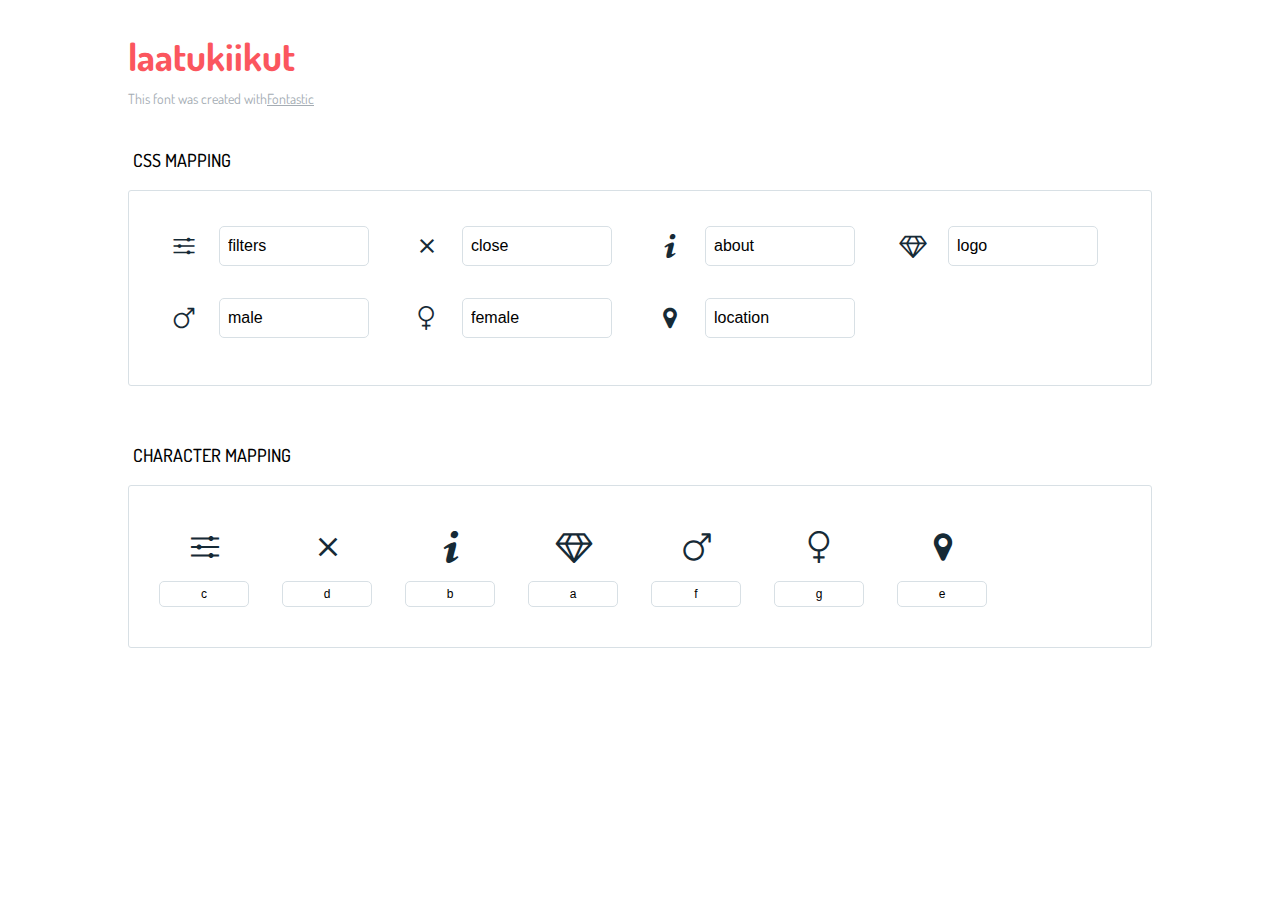
<file: vendors/fontastic/laatukiikut/icons-reference.html>
<!DOCTYPE html>
<html lang="en">
  <head>
    <meta charset="utf-8">
    <meta http-equiv="X-UA-Compatible" content="IE=edge,chrome=1">
    <meta name="viewport" content="width=device-width,initial-scale=1">
    <title>Font Reference - laatukiikut</title>
    <link href="http://fonts.googleapis.com/css?family=Dosis:400,500,700" rel="stylesheet" type="text/css">
    <link rel="stylesheet" href="styles.css">
    <style type="text/css">html,body,div,span,applet,object,iframe,h1,h2,h3,h4,h5,h6,p,blockquote,pre,a,abbr,acronym,address,big,cite,code,del,dfn,em,img,ins,kbd,q,s,samp,small,strike,strong,sub,sup,tt,var,dl,dt,dd,ol,ul,li,fieldset,form,label,legend,table,caption,tbody,tfoot,thead,tr,th,td{margin:0;padding:0;border:0;outline:0;font-weight:inherit;font-style:inherit;font-family:inherit;font-size:100%;vertical-align:baseline}body{line-height:1;color:#000;background:#fff}ol,ul{list-style:none}table{border-collapse:separate;border-spacing:0;vertical-align:middle}caption,th,td{text-align:left;font-weight:normal;vertical-align:middle}a img{border:none}*{-webkit-box-sizing:border-box;-moz-box-sizing:border-box;box-sizing:border-box}body{font-family:'Dosis','Tahoma',sans-serif}.container{margin:15px auto;width:80%}h1{margin:40px 0 20px;font-weight:700;font-size:38px;line-height:32px;color:#fb565e}h2{font-size:18px;padding:0 0 21px 5px;margin:45px 0 0 0;text-transform:uppercase;font-weight:500}.small{font-size:14px;color:#a5adb4;}.small a{color:#a5adb4;}.small a:hover{color:#fb565e}.glyphs.character-mapping{margin:0 0 20px 0;padding:20px 0 20px 30px;color:rgba(0,0,0,0.5);border:1px solid #d8e0e5;-webkit-border-radius:3px;border-radius:3px;}.glyphs.character-mapping li{margin:0 30px 20px 0;display:inline-block;width:90px}.glyphs.character-mapping .icon{margin:10px 0 10px 15px;padding:15px;position:relative;width:55px;height:55px;color:#162a36 !important;overflow:hidden;-webkit-border-radius:3px;border-radius:3px;font-size:32px;}.glyphs.character-mapping .icon svg{fill:#000}.glyphs.character-mapping input{margin:0;padding:5px 0;line-height:12px;font-size:12px;display:block;width:100%;border:1px solid #d8e0e5;-webkit-border-radius:5px;border-radius:5px;text-align:center;outline:0;}.glyphs.character-mapping input:focus{border:1px solid #fbde4a;-webkit-box-shadow:inset 0 0 3px #fbde4a;box-shadow:inset 0 0 3px #fbde4a}.glyphs.character-mapping input:hover{-webkit-box-shadow:inset 0 0 3px #fbde4a;box-shadow:inset 0 0 3px #fbde4a}.glyphs.css-mapping{margin:0 0 60px 0;padding:30px 0 20px 30px;color:rgba(0,0,0,0.5);border:1px solid #d8e0e5;-webkit-border-radius:3px;border-radius:3px;}.glyphs.css-mapping li{margin:0 30px 20px 0;padding:0;display:inline-block;overflow:hidden}.glyphs.css-mapping .icon{margin:0;margin-right:10px;padding:13px;height:50px;width:50px;color:#162a36 !important;overflow:hidden;float:left;font-size:24px}.glyphs.css-mapping input{margin:0;margin-top:5px;padding:8px;line-height:16px;font-size:16px;display:block;width:150px;height:40px;border:1px solid #d8e0e5;-webkit-border-radius:5px;border-radius:5px;background:#fff;outline:0;float:right;}.glyphs.css-mapping input:focus{border:1px solid #fbde4a;-webkit-box-shadow:inset 0 0 3px #fbde4a;box-shadow:inset 0 0 3px #fbde4a}.glyphs.css-mapping input:hover{-webkit-box-shadow:inset 0 0 3px #fbde4a;box-shadow:inset 0 0 3px #fbde4a}</style>
  </head>
  <body>
    <div class="container">
      <h1>laatukiikut</h1>
      <p class="small">This font was created with<a href="http://fontastic.me/">Fontastic</a></p>
      <h2>CSS mapping</h2>
      <ul class="glyphs css-mapping">
        <li>
          <div class="icon icon-filters"></div>
          <input type="text" readonly="readonly" value="filters">
        </li>
        <li>
          <div class="icon icon-close"></div>
          <input type="text" readonly="readonly" value="close">
        </li>
        <li>
          <div class="icon icon-about"></div>
          <input type="text" readonly="readonly" value="about">
        </li>
        <li>
          <div class="icon icon-logo"></div>
          <input type="text" readonly="readonly" value="logo">
        </li>
        <li>
          <div class="icon icon-male"></div>
          <input type="text" readonly="readonly" value="male">
        </li>
        <li>
          <div class="icon icon-female"></div>
          <input type="text" readonly="readonly" value="female">
        </li>
        <li>
          <div class="icon icon-location"></div>
          <input type="text" readonly="readonly" value="location">
        </li>
      </ul>
      <h2>Character mapping</h2>
      <ul class="glyphs character-mapping">
        <li>
          <div data-icon="c" class="icon"></div>
          <input type="text" readonly="readonly" value="c">
        </li>
        <li>
          <div data-icon="d" class="icon"></div>
          <input type="text" readonly="readonly" value="d">
        </li>
        <li>
          <div data-icon="b" class="icon"></div>
          <input type="text" readonly="readonly" value="b">
        </li>
        <li>
          <div data-icon="a" class="icon"></div>
          <input type="text" readonly="readonly" value="a">
        </li>
        <li>
          <div data-icon="f" class="icon"></div>
          <input type="text" readonly="readonly" value="f">
        </li>
        <li>
          <div data-icon="g" class="icon"></div>
          <input type="text" readonly="readonly" value="g">
        </li>
        <li>
          <div data-icon="e" class="icon"></div>
          <input type="text" readonly="readonly" value="e">
        </li>
      </ul>
    </div>
    <script>(function() {
  var glyphs, i, len, ref;

  ref = document.getElementsByClassName('glyphs');
  for (i = 0, len = ref.length; i < len; i++) {
    glyphs = ref[i];
    glyphs.addEventListener('click', function(event) {
      if (event.target.tagName === 'INPUT') {
        return event.target.select();
      }
    });
  }

}).call(this);

    </script>
  </body>
</html>
</file>
<file: vendors/fontastic/laatukiikut/styles.css>
@charset "UTF-8";

@font-face {
  font-family: "laatukiikut";
  src:url("fonts/laatukiikut.eot");
  src:url("fonts/laatukiikut.eot?#iefix") format("embedded-opentype"),
    url("fonts/laatukiikut.woff") format("woff"),
    url("fonts/laatukiikut.ttf") format("truetype"),
    url("fonts/laatukiikut.svg#laatukiikut") format("svg");
  font-weight: normal;
  font-style: normal;

}

[data-icon]:before {
  font-family: "laatukiikut" !important;
  content: attr(data-icon);
  font-style: normal !important;
  font-weight: normal !important;
  font-variant: normal !important;
  text-transform: none !important;
  speak: none;
  line-height: 1;
  -webkit-font-smoothing: antialiased;
  -moz-osx-font-smoothing: grayscale;
}

[class^="icon-"]:before,
[class*=" icon-"]:before {
  font-family: "laatukiikut" !important;
  font-style: normal !important;
  font-weight: normal !important;
  font-variant: normal !important;
  text-transform: none !important;
  speak: none;
  line-height: 1;
  -webkit-font-smoothing: antialiased;
  -moz-osx-font-smoothing: grayscale;
}

.icon-filters:before {
  content: "\63";
}
.icon-close:before {
  content: "\64";
}
.icon-about:before {
  content: "\62";
}
.icon-logo:before {
  content: "\61";
}
.icon-male:before {
  content: "\66";
}
.icon-female:before {
  content: "\67";
}
.icon-location:before {
  content: "\65";
}
</file>
